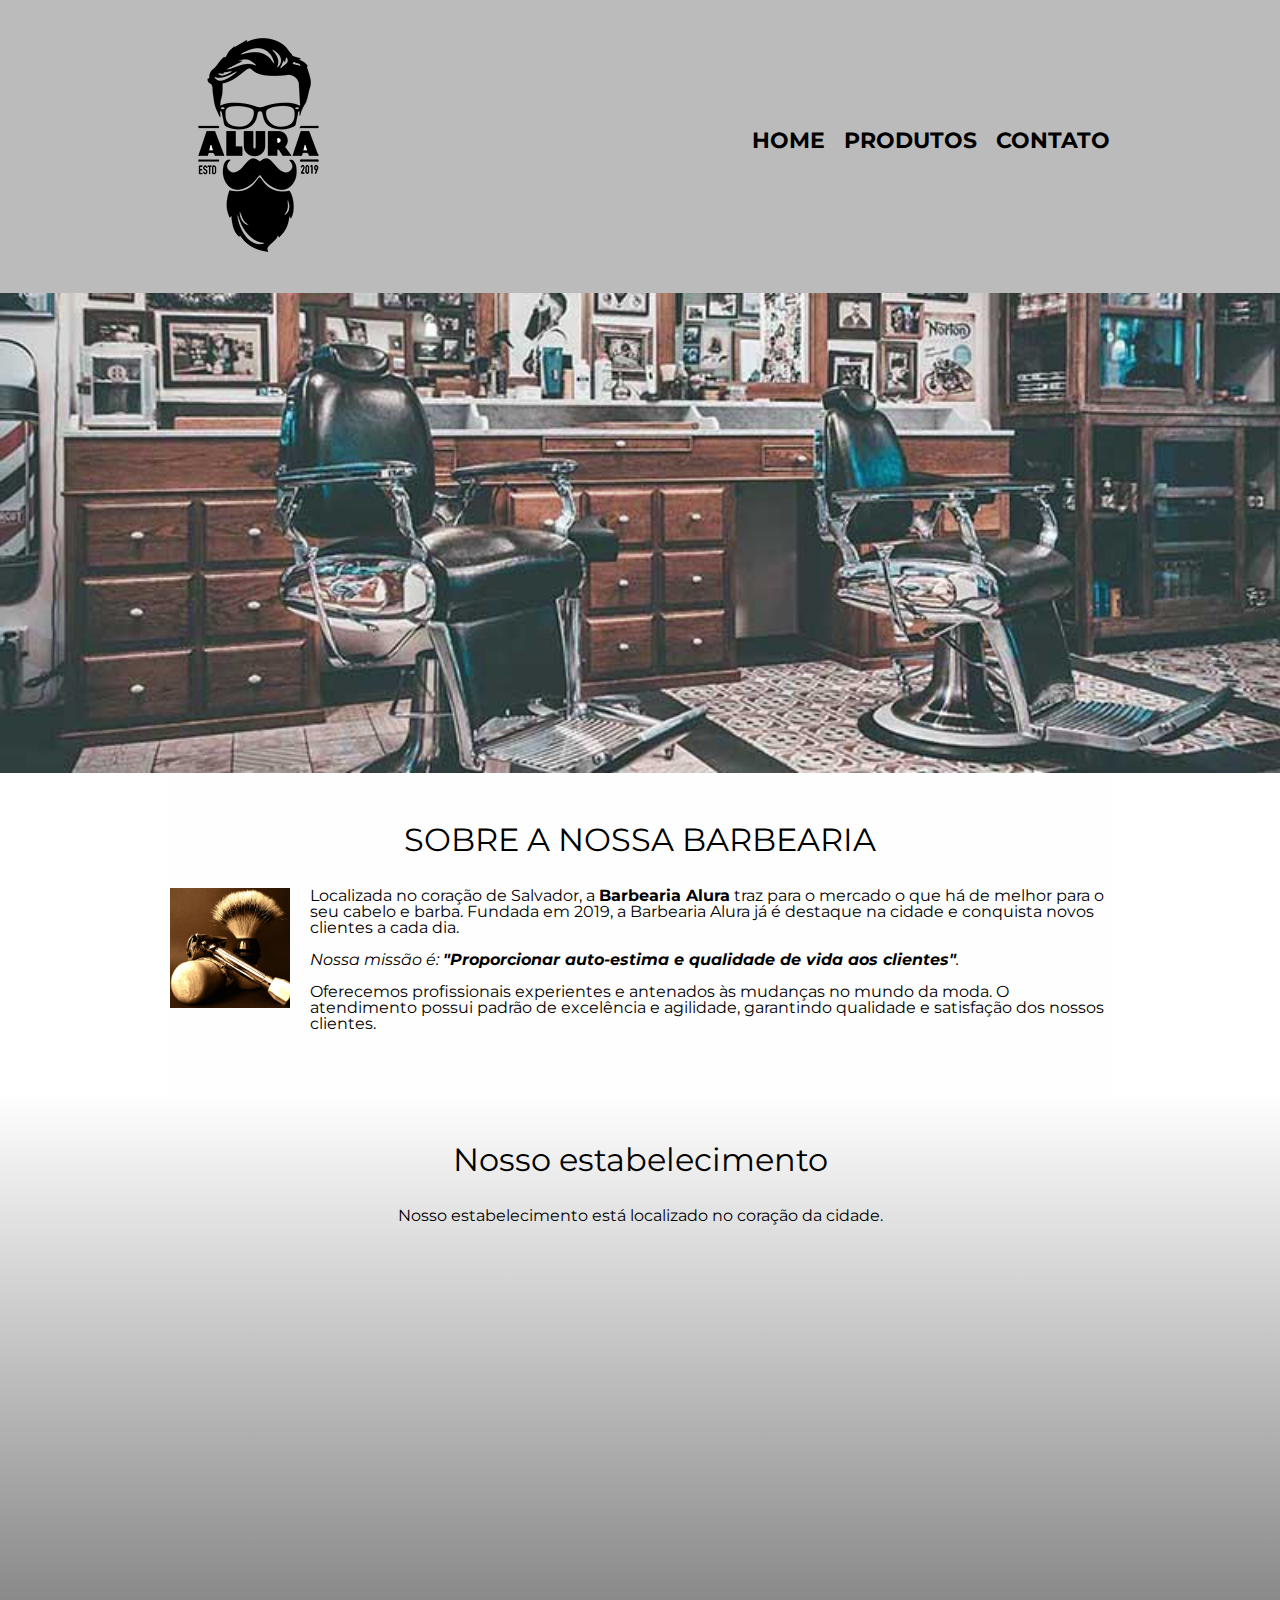
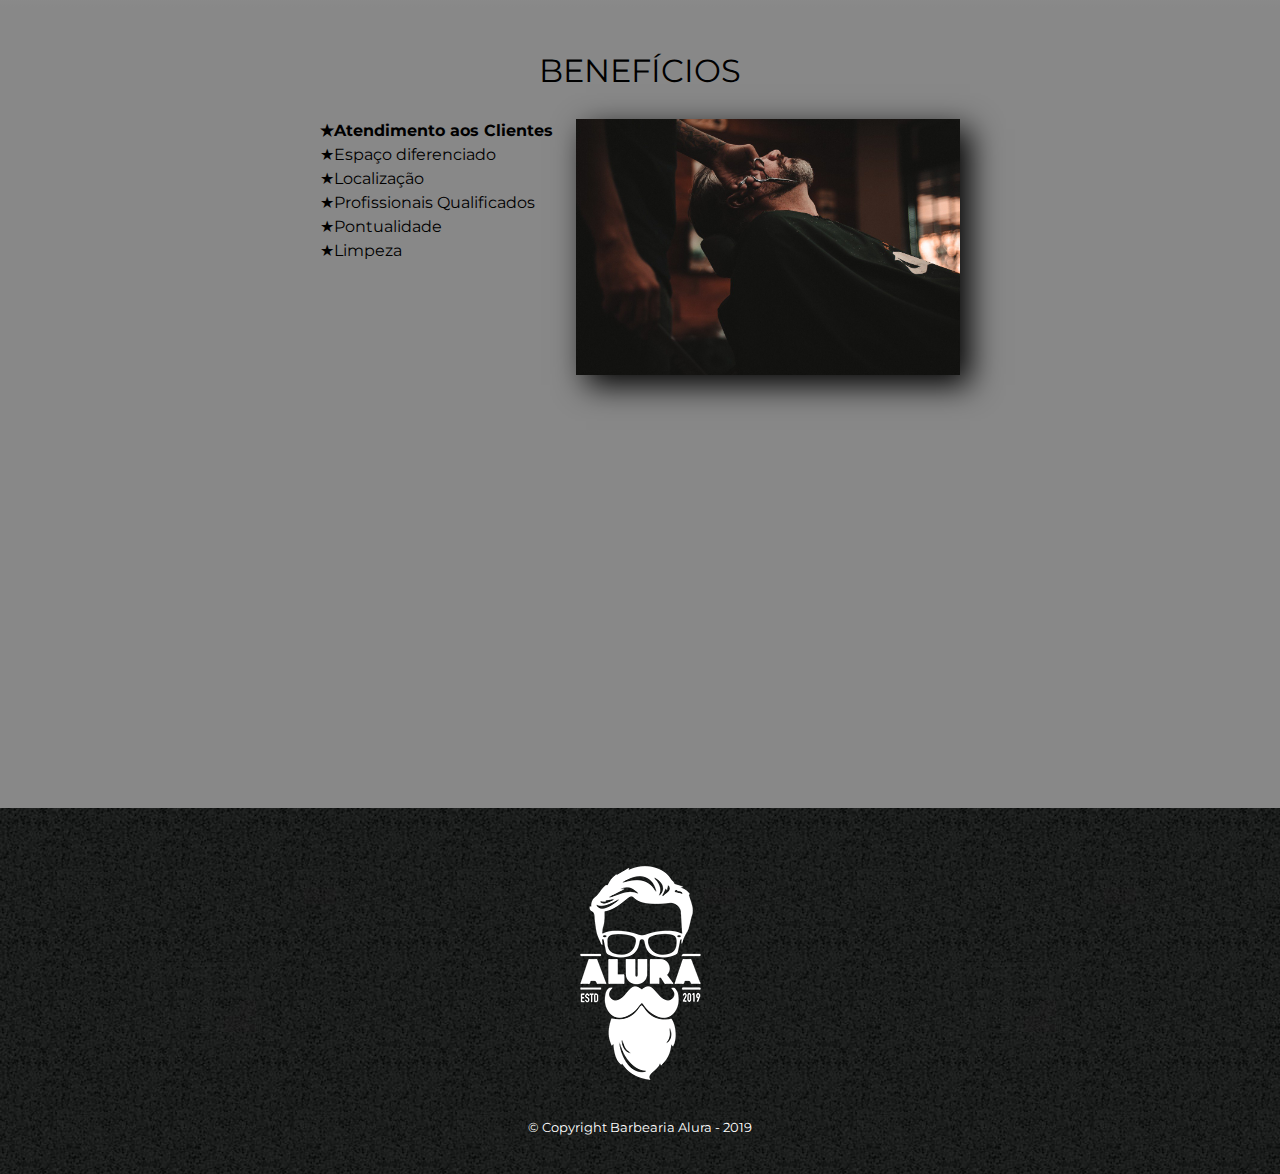
<file: index.html>
<!DOCTYPE html>
<html lang="pt-br">
	<head>
		<meta charset="UTF-8">
		<meta name="viewport" content="width=device-width"> <!-- Site responsivo -->
		<title>Barbearia Alura</title>
		<link rel="stylesheet" href="reset.css">
		<link rel="stylesheet" href="style.css">
		<link rel="preconnect" href="https://fonts.googleapis.com">
		<link rel="preconnect" href="https://fonts.gstatic.com" crossorigin>
		<link href="https://fonts.googleapis.com/css2?family=Montserrat:wght@200&display=swap" rel="stylesheet">
			
	</head>

	<body>
		<header>
			<div class="caixa">
				<h1> <img src="./Imagens/logo.png"></h1>
				<nav>
					<ul>
						<li><a href="index.html">Home</a></li>
						<li><a href="produtos.html">Produtos</a></li>
						<li><a href="contato.html">Contato</a></li>
					</ul>
				</nav>
			</div>
		</header>
		<img class="banner" src="./Imagens/banner.jpg">

		<main>
			<section class="principal">
				<h2 class="titulo-principal">SOBRE A NOSSA BARBEARIA </h2>
				<img class="utensilios" src="./Imagens/utensilios.jpg" alt="utensilios de um barbeiro">
		
				<p>Localizada no coração de Salvador, a <strong>Barbearia Alura</strong> traz para o mercado o que há de melhor para o seu cabelo e barba. Fundada em 2019, a Barbearia Alura já é destaque na cidade e conquista novos clientes a cada dia.</p> 

				<p id="missao"><em>Nossa missão é: <strong>"Proporcionar auto-estima e qualidade de vida aos clientes"</strong>.</em></p>

				<p>Oferecemos profissionais experientes e antenados às mudanças no mundo da moda. O atendimento possui padrão de excelência e agilidade, garantindo qualidade e satisfação dos nossos clientes.</p>
			</section>

			<section class="mapa">
			<h3 class="titulo-principal">Nosso estabelecimento </h3>
				<p>Nosso estabelecimento está localizado no coração da cidade.</p>
				<div class="mapa-conteudo">
				<iframe src="https://www.google.com/maps/embed?pb=!1m16!1m12!1m3!1d58513.90444358989!2d-46.62718314122804!3d-23.56416820968475!2m3!1f0!2f0!3f0!3m2!1i1024!2i768!4f13.1!2m1!1salura%20s%C3%A3o%20paulo!5e0!3m2!1spt-BR!2sbr!4v1656605296990!5m2!1spt-BR!2sbr" width="100%" height="300" style="border:0;" allowfullscreen="" loading="lazy" referrerpolicy="no-referrer-when-downgrade"></iframe>
			</div>
			</section>

			<section class="beneficios">
			<h3 class="titulo-principal">BENEFÍCIOS</h3>

				<div class="conteudo-beneficios">
					<ul class="lista-beneficios">
						<li class="itens">Atendimento aos Clientes</li>
						<li class="itens">Espaço diferenciado</li>
						<li class="itens">Localização</li>
						<li class="itens">Profissionais Qualificados</li>
						<li class="itens">Pontualidade</li>
						<li class="itens">Limpeza</li>
					</ul><img src="beneficios.jpg" class="imagem-beneficios">
			</div>

				<div class="video">
					<iframe width="100%" height="315" src="https://www.youtube.com/embed/wcVVXUV0YUY" title="YouTube video player" frameborder="0" allow="accelerometer; autoplay; clipboard-write; encrypted-media; gyroscope; picture-in-picture" allowfullscreen></iframe>
				</div>
			</section>
		</main>

		<footer>
			<img src="./Imagens/logo-branco.png">
			<p class ="copyright">&copy; Copyright Barbearia Alura - 2019 </p>
		</footer>
	</body>
</html>
</file>
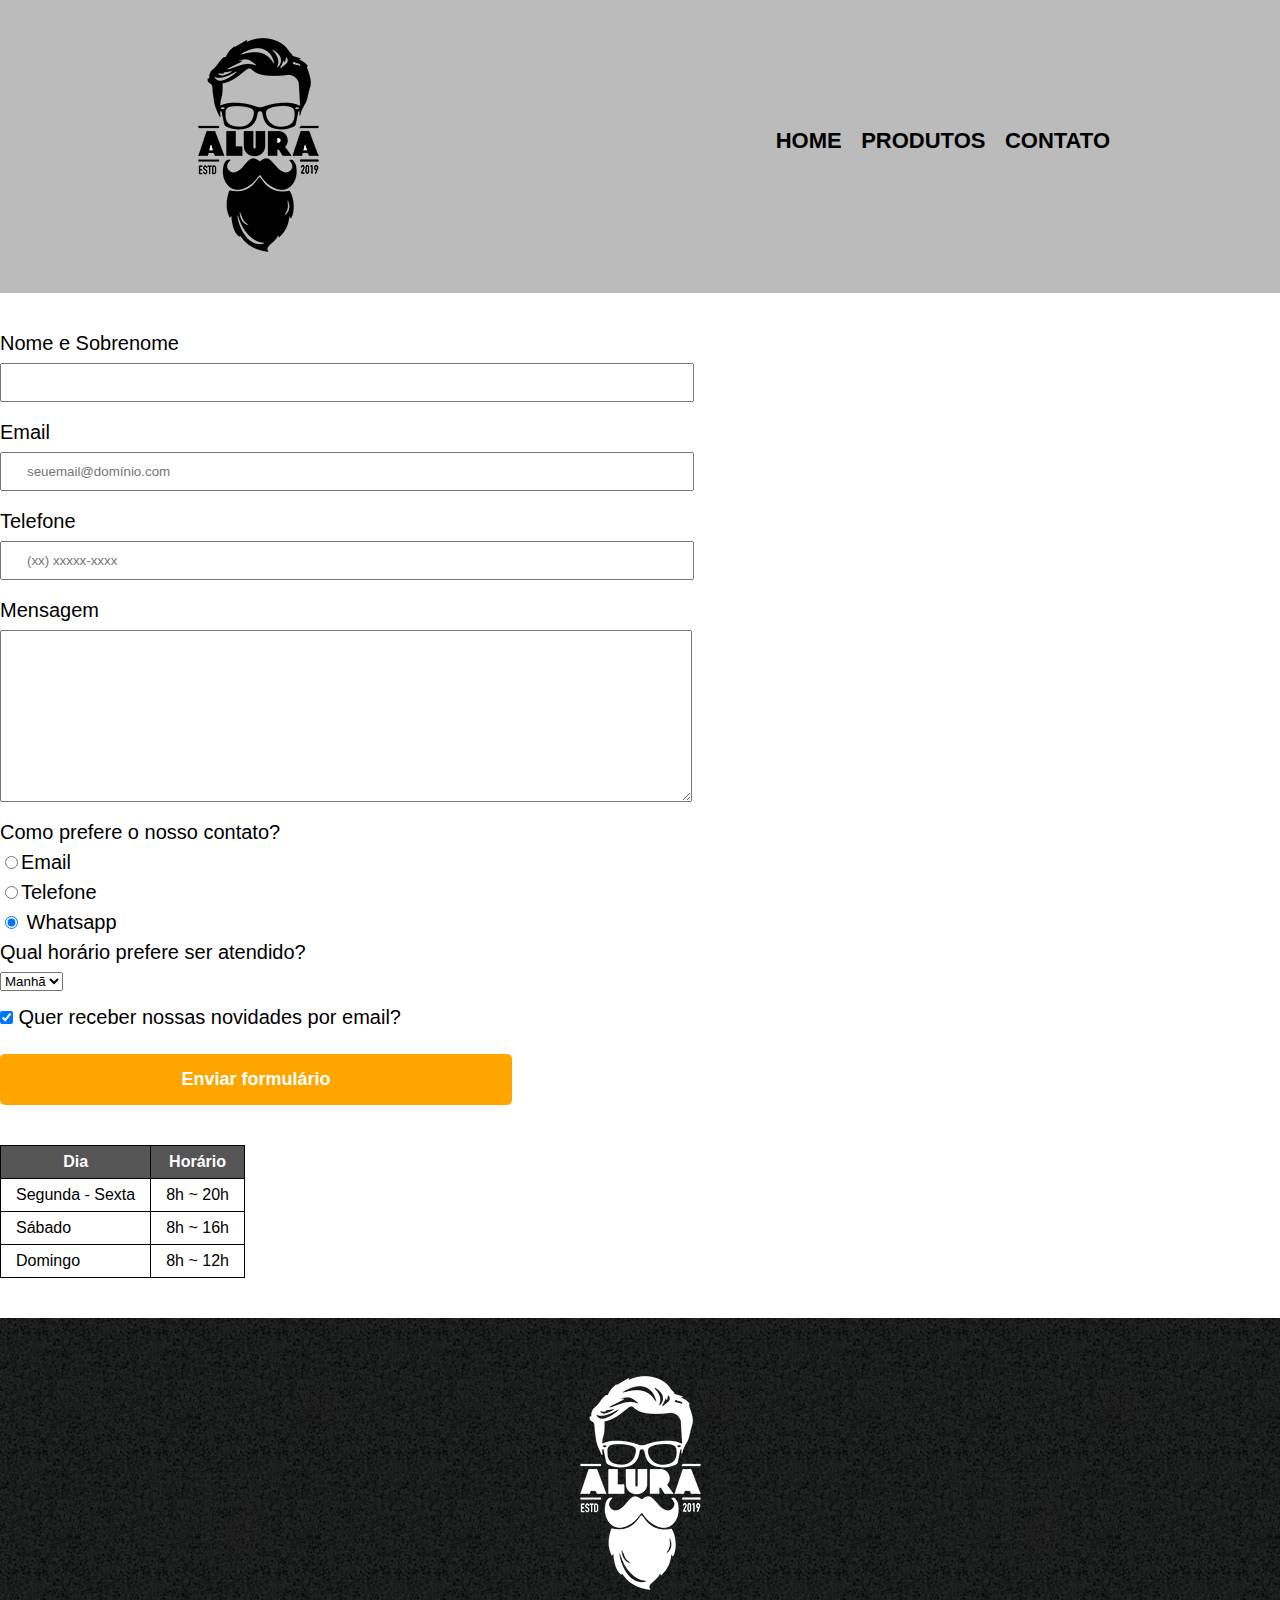
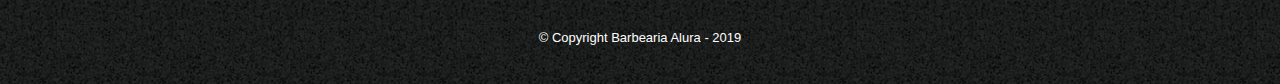
<file: contato.html>
<!DOCTYPE html>
<html>
	<head>
		<meta charset="UTF-8">
		<title>Contato - Barbearia Alura</title>
		<link rel="stylesheet" href="reset.css">
		<link rel="stylesheet" href="style.css">
	</head>

	<body>
		<header>
			<div class="caixa">
				<h1> <img src="./Imagens/logo.png" alt="Logo da Barbearia Alura"></h1>
				<nav>
					<ul>
						<li><a href="indexbar.html">Home</a></li>
						<li><a href="produtos.html">Produtos</a></li>
						<li><a href="contato.html">Contato</a></li>
					</ul>
				</nav>
			</div>
		</header>

        <main>
            <form>
                <label for ="nomesobrenome">Nome e Sobrenome</label>
                <input type="text" id="nomesobrenome" class="input-padrao" required> 

                <label for ="email">Email</label>
                <input type="email" id="email" class="input-padrao" required placeholder="seuemail@domínio.com">  
                
                <label for ="telefone">Telefone</label>
                <input type="telefone" id="telefone"class="input-padrao"required placeholder="(xx) xxxxx-xxxx"> 

				<label for="mensagem"> Mensagem </label>
				<textarea cols="70" rows="10" id="mensagem" class="input-padrao" required></textarea>

				<fieldset>
					<legend>Como prefere o nosso contato?</legend>
					<label for="radio-email"><input type="radio" name="contato" value= "email" id="radio-email">Email</label>
					
					<label for="radio-telefone"><input type="radio" name="contato" value= "telefone" id="radio-telefone">Telefone</label>
					
					<label for="radio-whatsapp"><input type="radio" name="contato" value= "whatsapp" id="radio-whatsapp" checked> Whatsapp </label>
				</fieldset>

				<div>
					<legend>Qual horário prefere ser atendido?</legend>
					<select>
						<option>Manhã</option>
						<option>Tarde</option>
						<option>Noite</option>
					</select>
			</div>
			
			<label><input type="checkbox" class="checkbox" checked> Quer receber nossas novidades por email? </label>

			<input type="submit" value = "Enviar formulário" class="enviar">
            </form>

			<table>
				<thead>
					<tr>
						<th>Dia</th>
						<th>Horário</th>
					</tr>
				</thead>
				<tbody>
					<tr>
						<td>Segunda - Sexta</td>
						<td>8h ~ 20h</td>
					</tr>
					<tr>
						<td>Sábado</td>
						<td>8h ~ 16h</td>
					</tr>
					<tr>
						<td>Domingo</td>
						<td>8h ~ 12h</td>
					</tr>
				</tbody>

			</table>
        </main>
        <footer>
			<img src="./Imagens/logo-branco.png" alt="Logo da Barbearia Alura">
			<p class ="copyright">&copy; Copyright Barbearia Alura - 2019 </p>
		</footer>
		
	</body>
</html>
</file>
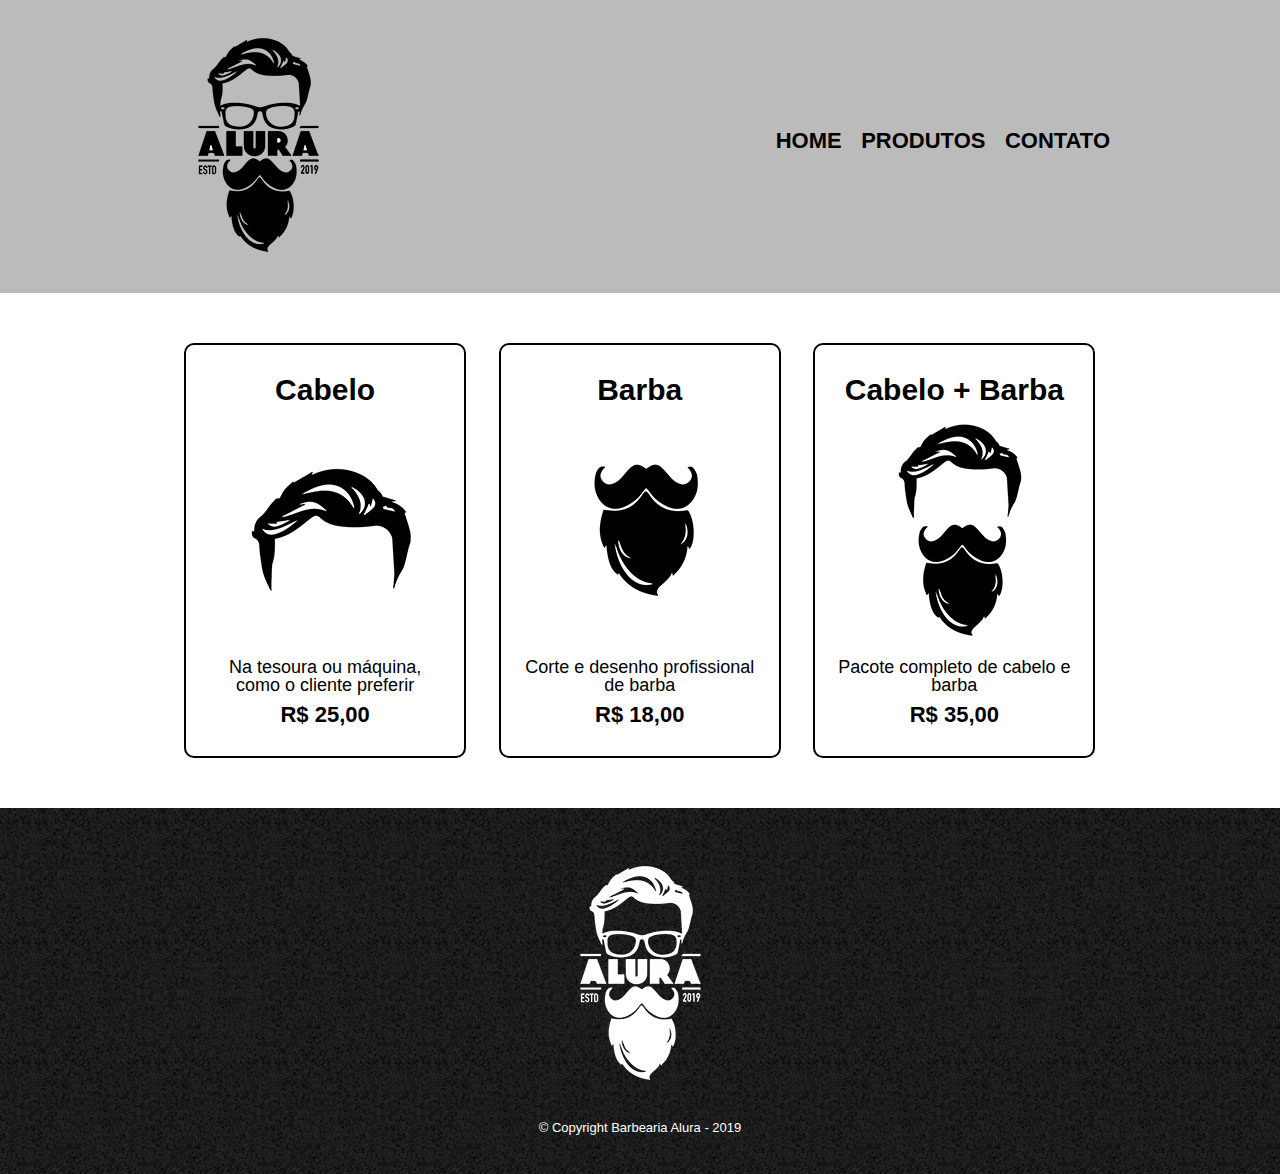
<file: produtos.html>
<!DOCTYPE html>
<html>
	<head>
		<meta charset="UTF-8">
		<title>Produtos - Barbearia Alura</title>
		<link rel="stylesheet" href="reset.css">
		<link rel="stylesheet" href="style.css">
	</head>

	<body>
		<header>
			<div class="caixa">
				<h1> <img src="./Imagens/logo.png"></h1>

				<nav>
					<ul>
						<li><a href="indexbar.html">Home</a></li>
						<li><a href="produtos.html">Produtos</a></li>
						<li><a href="contato.html">Contato</a></li>
					</ul>
				</nav>
			</div>
		</header>

		<main>
			<ul class="produtos">
				<li>
					<h2>Cabelo</h2>
					<img src="./Imagens/cabelo.jpg">
					<p class="produto-descricao"> Na tesoura ou máquina, como o cliente preferir</p>
					<p class ="produto-preco">R$ 25,00</p>
				</li>
				<li>
					<h2>Barba </h2>
					<img src="./Imagens/barba.jpg">
					<p class="produto-descricao">Corte e desenho profissional de barba</p>
					<p class ="produto-preco">R$ 18,00</p>
				</li>
				<li>
					<h2>Cabelo + Barba</h2>
					<img src="./Imagens/cabelo+barba.jpg">
					<p class="produto-descricao">Pacote completo de cabelo e barba</p>
					<p class ="produto-preco">R$ 35,00</p>
				</li>
			</ul>
		</main>
		<footer>
			<img src="./Imagens/logo-branco.png">
			<p class ="copyright">&copy; Copyright Barbearia Alura - 2019 </p>
		</footer>
	</body>
</html>
</file>
<file: style.css>
body {
	font-family: 'Montserrat', sans-serif;
}
header {
	background: #BBBBBB;
	padding: 20px 0;
}
.caixa {
	position: relative;
	width: 940px;
	margin: 0 auto;
}

nav {
position: absolute;
top: 110px;
right: 0px;

}

nav li {
	display:  inline;
	margin: 0 0 0 15px;
}
nav a {
	text-transform: uppercase;
	color: #000000;
	font-weight:  bold;
	font-size: 22px;
	text-decoration: none;
}

nav a:hover {
	color: #C78C19;
	text-decoration: underline;
}

.produtos {
	width: 940px;
	margin:  0 auto;
	padding:  50px 0;
}
.produtos li {
	display: inline-block;
	text-align: center;
	width: 30%;
	vertical-align:  top;
	margin:  0 1.5%;
	padding:  30px 20px;
	box-sizing:  border-box;
	border: 2px solid #000000;
	border-radius: 10px;
}

.produtos li:hover {
	border-color:  #C78C19;
}

.produtos li:hover h2 {
	font-size: 34px;
}

.produtos li:active {
	border-color: #088C19;
}

.produtos h2 {
	font-size:  30px;
	font-weight: bold;
}
.produto-descricao{
	font-size: 18px;
}
.produto-preco {
	font-size:  22px;
	font-weight:  bold;
	margin-top: 10px;
}

footer {
	text-align: center;
	background: url("./Imagens/bg.jpg");
	padding: 40px 0;
}

.copyright {
	color: #FFFFFF;
	font-size:  13px;
	margin: 20px 0 0;
}

form{
	margin: 40px 0;
}

form label, form legend {
	display: block;
	font-size: 20px;
	margin:0 0 10px;
}
.input-padrao {
	display: block;
	margin: 0 0 20px;
	padding: 10px 25px;
	width: 50%;
}
.checkbox {
	margin: 20px 0;
}

.enviar {
	width: 40%;
	padding: 15px 0;
	background: orange;
	color: white;
	font-weight: bold;
	font-size: 18px;
	border: none;
	border-radius: 5px;
	transition: 1s all;
	cursor: pointer;
}

.enviar:hover {
	background: darkorange;
	transform: scale(1.2);
}

table{
	margin: 20px 0 40px;
}

thead {
	background: #555555;
	color: white;
	font-weight: bold;
}

th, td {
	border: 1px solid #000000;
	padding: 8px 15px;
}

/*Css da página inicial */
.banner {
	width:100%;
}

.titulo-principal{
text-align:center;
font-size: 2em;
margin: 0 0 1em; /* Cima Lados Baixo */
clear: left; /*Limpando o float colocado*/
}

/*.titulo-principal:first-letter { /*Primeira letra*/

.principal {
	padding:3em 0;
	background: #FEFEFE;
	width: 940px;
	margin: 0 auto;
}

.principal p {
	margin: 0 0 1em;
}

.principal strong{
	font-weight: bold;
}

.principal em {
	font-style: italic;
}

.mapa{
	padding: 3em 0; /*Cima e Baixo, Laterais */
	background: linear-gradient(#FEFEFE,#888888); /*gradiente*/
}

.mapa-conteudo{
	width: 940px;
	margin: 0 auto;
}

.mapa p {
	margin: 0 0 2em; /*Cima Laterais Baixo*/
	text-align: center;
}

.beneficios{
	padding: 3em 0;
	background: #888888;
}

.imagem-beneficios {
	width:60%;
	opacity: 1; /*Nítido*/
	transition: 400ms; /*Transição quando o mouse vai em cima*/
	box-shadow: 10px 10px 30px #000000 /*Sombra*/
}

.imagem-beneficios:hover {
	opacity: 0.3; /*Opacidade do elemento em 30% */
}

.conteudo-beneficios{
	width: 640px;
	margin: 0 auto;
}

.lista-beneficios{
	width:40%;
	display:inline-block;
	vertical-align:top;
}

.itens{
	line-height: 1.5; /*Altura da linha o tamanho da fonte*/
}

.itens:before { /*Antes do meu conteúdo. Pode ser como 'after' também*/
	content:"★"; /*content = conteúdo*/
}

.itens:first-child { /*Seleciono a primeira'criança'(item) da lista*/
font-weight: bold;
}
.utensilios {
	width: 120px;
	float: left;
	margin:0 20px 20px 0; /*Cima Direita Baixo Esquerda*/
}

.video {
	width:560px;
	margin: 2em auto; /*No 'auto', centraliza o vídeo*/
}

@media screen and (max-width:480px) { /*Css responsivo*/
	.caixa, .principal, .conteudo-beneficios, .mapa-conteudo, .video {
		width:auto;/*Se adapta a todo tamanho de tela*/
	}
	h1 {
		text-align: center;
	}

	nav {
		position: static;
	}

	.lista-beneficios, .imagem-beneficios{
		width:100%;
	}
	
}
</file>
